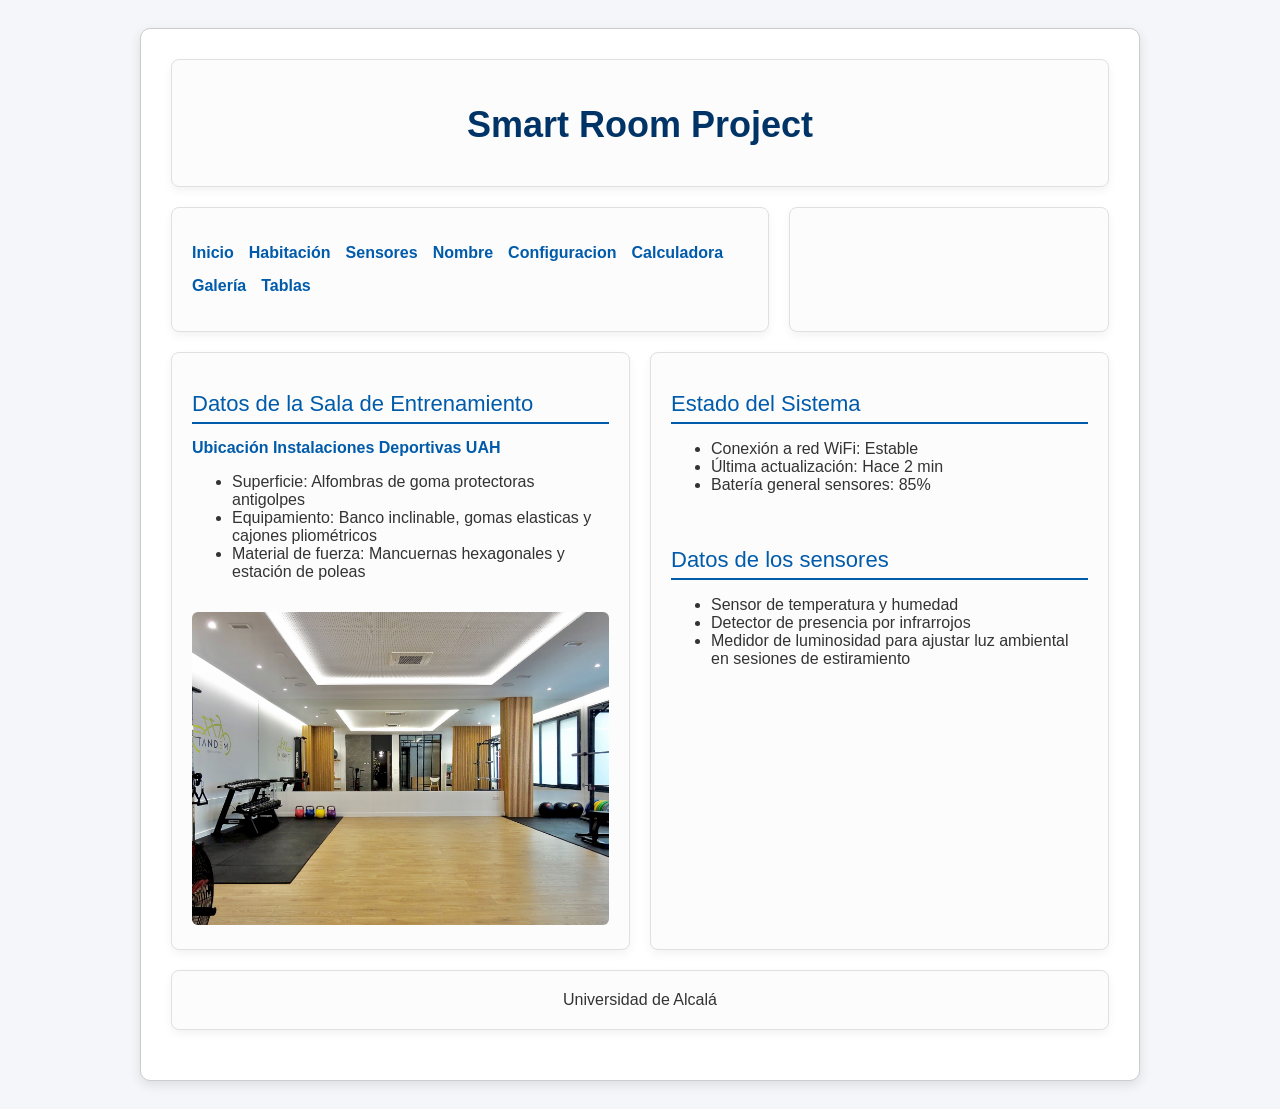
<file: index.html>
<!DOCTYPE html>
<html lang="es">
    <head>
        <meta charset="UTF-8">
        <title>Practica 1 - Servicios Telematicos</title>
        <link rel="stylesheet" href="css/iroom.css">
    </head>

    <body>
        <main>
        <header>  
            <h1>Smart Room Project</h1>
        </header>
        <div class="menu-info">
            <nav>
                <ul>
                    <li><a href="#">Inicio</a></li>
                    <li><a href="#">Habitación</a></li>
                    <li><a href="#">Sensores</a></li>
                    <li><a href="minombre.html">Nombre</a></li> <!-- Enlace a config -->
                    <li><a href="config.html">Configuracion</a></li>
                    <li><a href="calculadora.html">Calculadora</a></li>
                    <li><a href="galeria.html">Galería</a></li>
                    <li><a href="tablas.html">Tablas</a></li>
                </ul>
            </nav>
            <aside>
                <p id="mensajeSaludo" class="saludo-destacado"></p> <!-- Mensaje de saludo dinámico -->
            </aside>
        </div>
        <div class="contenedor-columnas">
            <section>
                <h2>Datos de la Sala de Entrenamiento</h2>

                <a href="https://maps.app.goo.gl/2K3mXs5ypeegAjQQ9" target="_blank">Ubicación Instalaciones Deportivas UAH</a>
                <ul>
                    <li>Superficie: Alfombras de goma protectoras antigolpes </li>
                    <li>Equipamiento: Banco inclinable, gomas elasticas y cajones pliométricos </li>
                    <li>Material de fuerza: Mancuernas hexagonales y estación de poleas </li>
                </ul>
                <img src="sala.jpg" alt="Sala de preparación física equipada con material de entrenamiento">
            </section>
            <section>
                <h2>Estado del Sistema</h2>
                <ul>
                    <li>Conexión a red WiFi: Estable</li>
                    <li>Última actualización: Hace 2 min</li>
                    <li>Batería general sensores: 85%</li>
                </ul>

                <br>
                
                <h2>Datos de los sensores</h2>
                <ul>
                    <li>Sensor de temperatura y humedad</li>
                    <li>Detector de presencia por infrarrojos</li>
                    <li>Medidor de luminosidad para ajustar luz ambiental en sesiones de estiramiento</li>
                </ul>
            </section>
        </div>
        <footer> Universidad de Alcalá </footer>
        </main>

        <script>
            var nombreGuardado = localStorage.getItem("fname"); /* Sacamos e nombre del storage */

            if (nombreGuardado != null) { /* Verificamos si hay un nombre guardado */
                document.getElementById("mensajeSaludo").innerText = "Hola " + nombreGuardado + ": Bienvenido a Smart Room.";
            }
        </script>
    </body>    
</html>
</file>
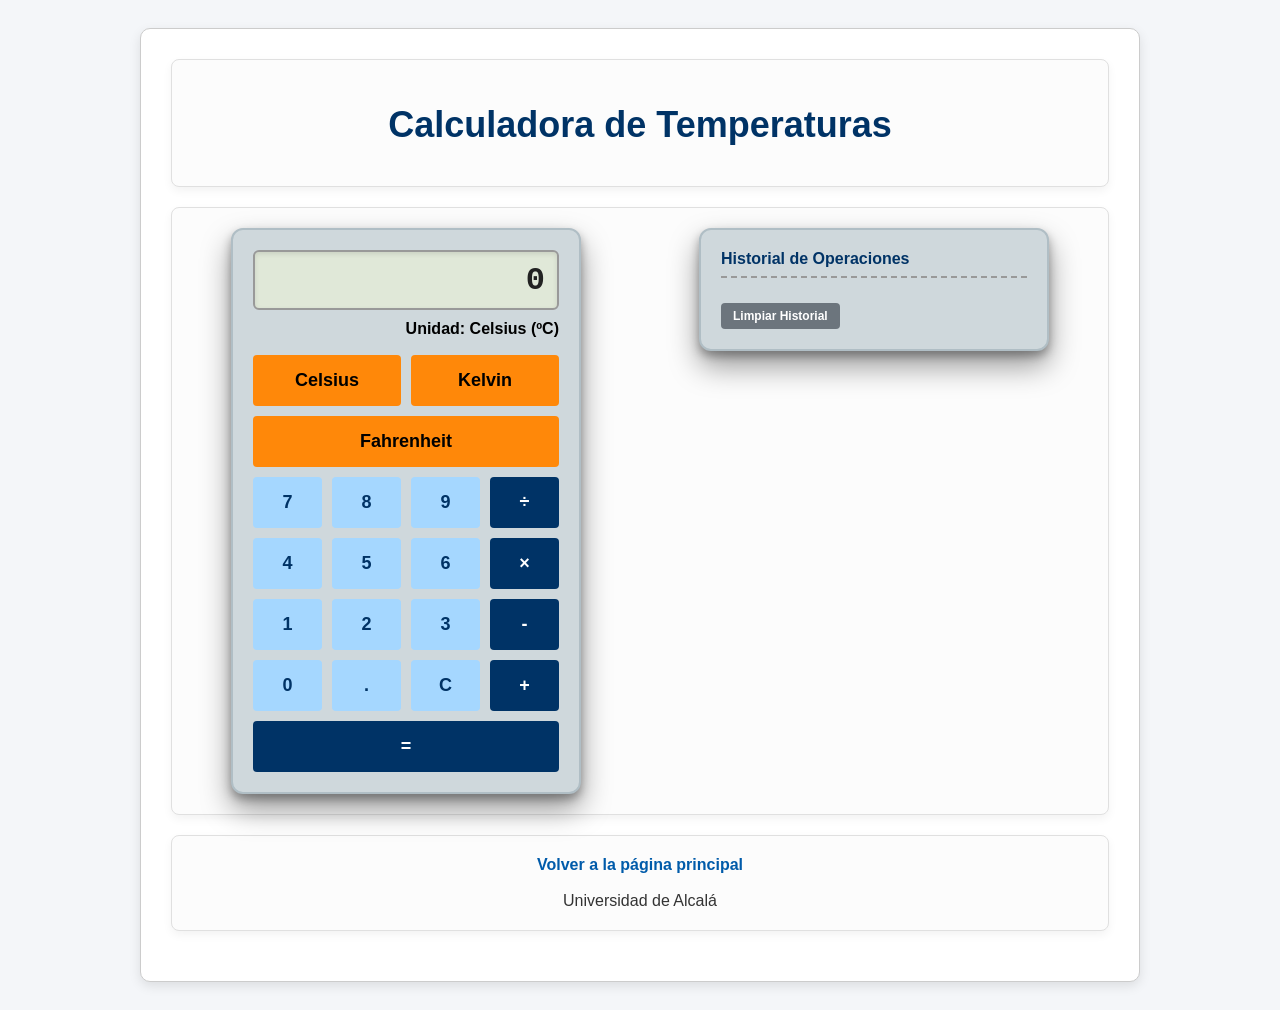
<file: calculadora.html>
<!DOCTYPE html>
<html lang="es">
<head>
    <meta charset="UTF-8">
    <title>Calculadora de Temperaturas</title>
    <link rel="stylesheet" href="css/iroom.css">
</head>
<body>
    <main>
        <header>  
            <h1>Calculadora de Temperaturas</h1>
        </header>

        <section class="seccion-centrada">
            <div class="contenedor-dual">
                
                <div class="calculadora">
                    <input type="text" id="pantalla" class="pantalla" readonly value="0">
                    <div id="unidad_actual" class="info-unidad">Unidad: Celsius (ºC)</div>

                    <div class="botonera">
                        <button type="button" class="conversor" onclick="convertirUnidad('C')">Celsius</button>
                        <button type="button" class="conversor" onclick="convertirUnidad('K')">Kelvin</button>
                        <button type="button" class="conversor-ancho" onclick="convertirUnidad('F')">Fahrenheit</button>
                        
                        <button type="button" class="numero" onclick="addNumero('7')">7</button>
                        <button type="button" class="numero" onclick="addNumero('8')">8</button>
                        <button type="button" class="numero" onclick="addNumero('9')">9</button>
                        <button type="button" class="operador" onclick="addOperador('/')">÷</button>

                        <button type="button" class="numero" onclick="addNumero('4')">4</button>
                        <button type="button" class="numero" onclick="addNumero('5')">5</button>
                        <button type="button" class="numero" onclick="addNumero('6')">6</button>
                        <button type="button" class="operador" onclick="addOperador('*')">×</button>

                        <button type="button" class="numero" onclick="addNumero('1')">1</button>
                        <button type="button" class="numero" onclick="addNumero('2')">2</button>
                        <button type="button" class="numero" onclick="addNumero('3')">3</button>
                        <button type="button" class="operador" onclick="addOperador('-')">-</button>

                        <button type="button" class="numero" onclick="addNumero('0')">0</button>
                        <button type="button" class="numero" onclick="addNumero('.')">.</button>
                        <button type="button" class="numero" onclick="borrarPantalla()">C</button>
                        <button type="button" class="operador" onclick="addOperador('+')">+</button>

                        <button type="button" class="igual" onclick="calcularResultado()">=</button>
                    </div>
                </div>

                <div class="calculadora">
                    <div id="contenedor_historial">
                        <h4>Historial de Operaciones</h4>
                        <ul id="lista_historial"></ul>
                        <button type="button" class="btn-limpiar-historial" onclick="limpiarHistorial()">Limpiar Historial</button>
                    </div>
                </div>

            </div>
        </section>

        <footer>
            <a href="index.html">Volver a la página principal</a>
            <br><br>
            Universidad de Alcalá
        </footer>
    </main>

    <script>
        var operacionPendiente = "";
        var operandoAnterior = "";
        var unidad = "C"; 
        var nuevaEntrada = true; 

        function actualizarUnidadDOM() {
            var texto = "Unidad: ";
            if (unidad === "C") texto = texto + "Celsius (ºC)";
            else if (unidad === "K") texto = texto + "Kelvin (K)";
            else if (unidad === "F") texto = texto + "Fahrenheit (ºF)";
            document.getElementById("unidad_actual").innerHTML = texto;
        }

        function addNumero(num) {
            var pantalla = document.getElementById("pantalla");

            // Evitar varios puntos decimales en el mismo número
            if (num === "." && pantalla.value.indexOf(".") !== -1 && !nuevaEntrada) {
                return;
            }

            if (pantalla.value === "0" || nuevaEntrada) {
                if (num === ".") {
                    pantalla.value = "0.";
                } else {
                    pantalla.value = num;
                }
                nuevaEntrada = false;
            } else {
                pantalla.value = pantalla.value + num;
            }
        }

        function addOperador(op) {
            var pantalla = document.getElementById("pantalla");
            if (isNaN(parseFloat(pantalla.value))) {
                borrarPantalla();
                return;
            }
            if (operacionPendiente !== "" && !nuevaEntrada) {
                calcularResultado();
            }
            operandoAnterior = pantalla.value;
            operacionPendiente = op;
            nuevaEntrada = true;
        }

        function calcularResultado() {
            if (operacionPendiente === "") return;
            
            var pantalla = document.getElementById("pantalla");
            var actual = parseFloat(pantalla.value);
            var anterior = parseFloat(operandoAnterior);
            var resultado = 0;

            if (operacionPendiente === "+") resultado = anterior + actual;
            if (operacionPendiente === "-") resultado = anterior - actual;
            if (operacionPendiente === "*") resultado = anterior * actual;
            if (operacionPendiente === "/") {
                if (actual === 0) {
                    pantalla.value = "Error: Div / 0";
                    operacionPendiente = "";
                    operandoAnterior = "";
                    nuevaEntrada = true;
                    return;
                }
                resultado = anterior / actual;
            }

            resultado = Number(resultado.toFixed(2));
            agregarAlHistorial(anterior, operacionPendiente, actual, resultado);

            pantalla.value = resultado;
            operacionPendiente = "";
            operandoAnterior = "";
            nuevaEntrada = true;
        }

        function borrarPantalla() {
            document.getElementById("pantalla").value = "0";
            operacionPendiente = "";
            operandoAnterior = "";
            nuevaEntrada = true;
        }

        function pasarAOtraUnidad(valor, origen, destino) {
            var enCelsius = valor;
            if (origen === "K") {
                enCelsius = valor - 273.15;
            } else if (origen === "F") {
                enCelsius = (valor - 32) * 5 / 9;
            }

            if (destino === "C") return enCelsius;
            if (destino === "K") return enCelsius + 273.15;
            if (destino === "F") return (enCelsius * 9 / 5) + 32;
            return valor;
        }

        function convertirUnidad(nuevaUnidad) {
            if (unidad === nuevaUnidad) return; 

            var pantalla = document.getElementById("pantalla");
            var valorActual = parseFloat(pantalla.value);
            if (isNaN(valorActual)) return;

            var valorConvertido = pasarAOtraUnidad(valorActual, unidad, nuevaUnidad);

            // Si había un operando guardado esperando operación, lo convertimos también
            if (operandoAnterior !== "") {
                var antConvertido = pasarAOtraUnidad(parseFloat(operandoAnterior), unidad, nuevaUnidad);
                operandoAnterior = Number(antConvertido.toFixed(2));
            }

            unidad = nuevaUnidad;
            pantalla.value = Number(valorConvertido.toFixed(2));
            actualizarUnidadDOM();
            nuevaEntrada = true; 
        }

        function agregarAlHistorial(num1, op, num2, res) {
            var lista = document.getElementById("lista_historial");
            var texto = num1 + " " + op + " " + num2 + " = " + res + " " + unidad;
            
            var nuevoItem = document.createElement("li");
            var nodoTexto = document.createTextNode(texto);
            nuevoItem.appendChild(nodoTexto);
            lista.appendChild(nuevoItem);
        }

        function limpiarHistorial() {
            var lista = document.getElementById("lista_historial");
            while (lista.childNodes.length > 0) {
                lista.removeChild(lista.childNodes[0]);
            }
        }
    </script>
</body>
</html>
</file>
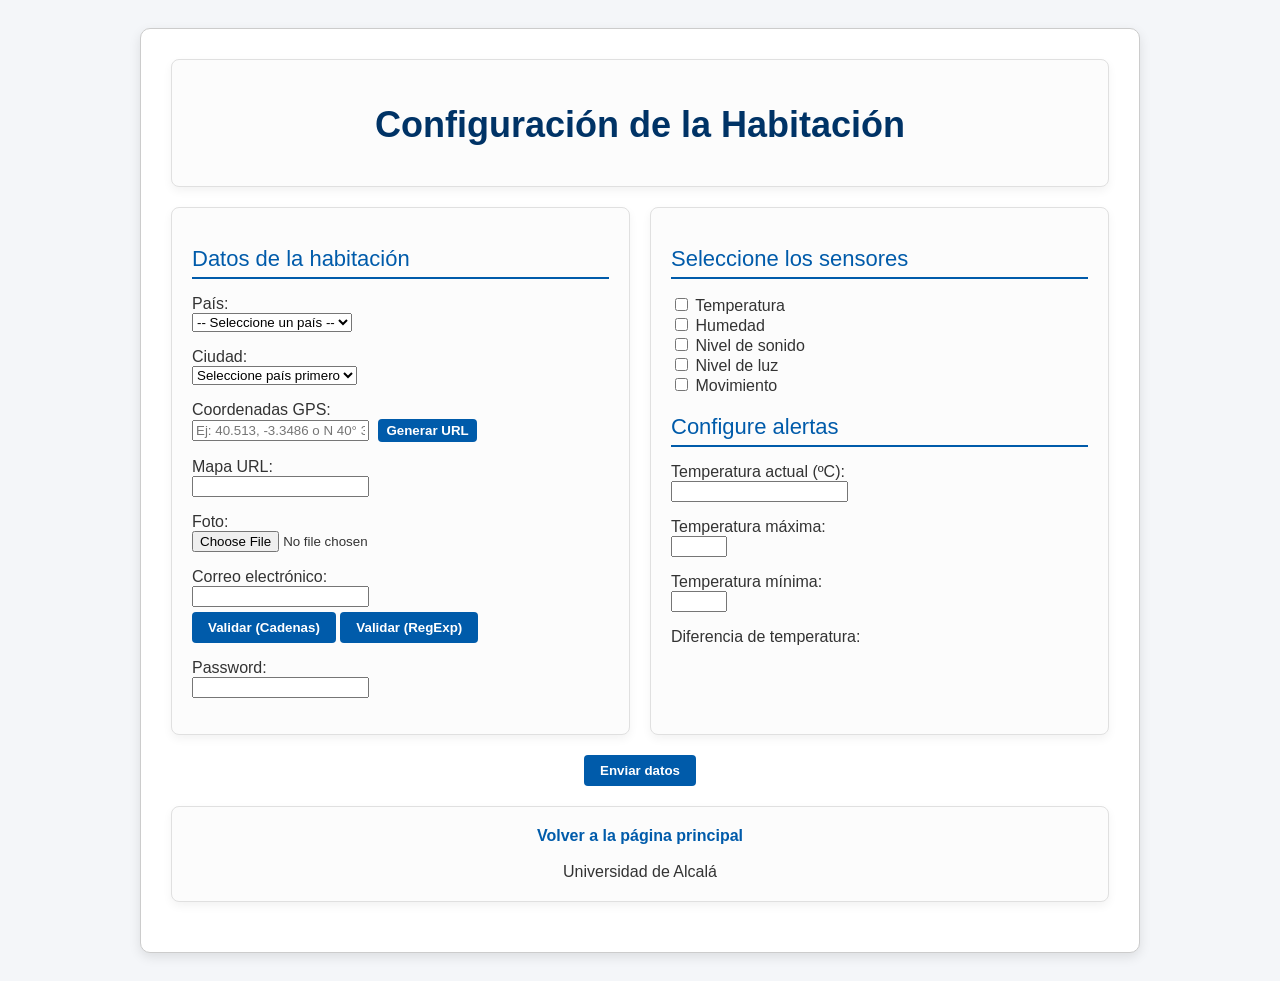
<file: config.html>
<!DOCTYPE html>
<html lang="es">
    <head>
        <meta charset="UTF-8">
        <title>Configuración - Smart Room</title>
        <script src="https://code.jquery.com/jquery-3.7.1.js"></script>
        <link rel="stylesheet" href="css/iroom.css">
    </head>

    <body>
        <main>
            <header>  
                <h1>Configuración de la Habitación</h1>
            </header>
            
            <form id="formularioConfig" action="datos.js" method="POST" onsubmit="return validarFormulario()">
                <div class="contenedor-columnas">
                    
                    <!-- Columna izquierda -->
                    <section>
                        <h2>Datos de la habitación</h2>
                        
                        <p>
                            <label for="pais">País:</label><br>
                            <select id="pais" name="pais">
                                <option value="">-- Seleccione un país --</option>
                                <option value="espana">España</option> 
                                <option value="francia">Francia</option>
                                <option value="portugal">Portugal</option>
                                <option value="italia">Italia</option>
                            </select>
                        </p>

                        <p>
                            <label for="ciudad">Ciudad:</label><br>
                            <select id="ciudad" name="ciudad">
                                <option value="">Seleccione país primero</option>
                            </select>
                        </p>

                        <p>
                            <label for="gps">Coordenadas GPS:</label><br>
                            <input type="text" id="gps" name="gps" placeholder="Ej: 40.513, -3.3486 o N 40° 30' 45'', O 3°...">
                            <button type="button" onclick="generarMapa()" style="padding: 4px 8px; margin-left: 5px;">Generar URL</button>
                        </p>

                        <p>
                            <label for="mapa">Mapa URL:</label><br>
                            <input type="url" id="mapa" name="mapa" readonly> <!-- readonly para que no se edite a mano -->
                            <a id="link_mapa" href="#" target="_blank" style="display:none; margin-left: 10px; font-size: 14px;">Ver en mapa</a>
                        </p>

                        <p>
                            <label for="foto">Foto:</label><br>
                            <input type="file" id="foto" name="foto">
                        </p>

                        <p>
                            <label for="correo">Correo electrónico:</label><br>
                            <input type="text" id="correo" name="correo">
                            <br>
                            <!-- Botones para las dos validaciones distintas -->
                            <button type="button" onclick="validarCorreoManual()" style="margin-top: 5px;">Validar (Cadenas)</button>
                            <button type="button" onclick="validarCorreoRegExp()" style="margin-top: 5px;">Validar (RegExp)</button>
                        </p>

                        <p id="resultado_correo"></p>

                        <p>
                            <label for="password">Password:</label><br>
                            <input type="password" id="password" name="password" oninput="evaluarPassword()">
                            <span id="indicador_pass" style="margin-left: 10px; font-weight: bold;"></span>
                        </p>
                    </section>
                    
                    <!-- Columna derecha -->
                    <section>
                        <h2>Seleccione los sensores</h2>
                        
                        <p>
                            <input type="checkbox" id="sens_temp" name="sensores" value="temperatura">
                            <label for="sens_temp">Temperatura</label><br>
                            
                            <input type="checkbox" id="sens_hum" name="sensores" value="humedad">
                            <label for="sens_hum">Humedad</label><br>
                            
                            <input type="checkbox" id="sens_sonido" name="sensores" value="sonido">
                            <label for="sens_sonido">Nivel de sonido</label><br>
                            
                            <input type="checkbox" id="sens_luz" name="sensores" value="luz">
                            <label for="sens_luz">Nivel de luz</label><br>
                            
                            <input type="checkbox" id="sens_mov" name="sensores" value="movimiento">
                            <label for="sens_mov">Movimiento</label>
                        </p>

                        <h2>Configure alertas</h2>

                        <p>
                            <label for="temp_actual">Temperatura actual (ºC):</label><br>
                            <input type="number" id="temp_actual" name="temp_actual" step="0.1">
                        </p>

                        <p>
                            <label for="temp_max">Temperatura máxima:</label><br>
                            <input type="number" id="temp_max" name="temp_max" min="-20" max="45" step="1" oninput="calcular()">
                        </p>
                        
                        <p>
                            <label for="temp_min">Temperatura mínima:</label><br>
                            <input type="number" id="temp_min" name="temp_min" min="-20" max="45" step="1" oninput="calcular()">
                        </p>

                        <p>
                            <label for="temp_diff">Diferencia de temperatura:</label><br>
                            <output id="temp_diff" name="temp_diff" class="saludo-destacado"></output>
                        </p>
                    </section>
                </div>
                
                <div class="contenedor-boton">
                    <button type="submit">Enviar datos</button>
                </div>
            </form>

            <footer>
                <a href="index.html">Volver a la página principal</a>
                <br><br>
                Universidad de Alcalá
            </footer>
        </main>
        
        <script>
            var enviarFormularioPendiente = false;
            var paisesValidos = ["espana", "francia", "italia", "portugal"];

            function calcular() {
                var max = document.getElementById("temp_max").value;
                var min = document.getElementById("temp_min").value;
                var resultado = document.getElementById("temp_diff"); 

                if (max !== "" && min !== "") { 
                    if (Number(max) < Number(min)) { 
                        resultado.value = "Error: la máxima debe ser mayor que la mínima";
                    } else {
                        resultado.value = max - min;
                    }
                } else {
                    resultado.value = ""; 
                }
            }

            function mostrarModal(mensaje) {
                document.getElementById("modalMensaje").innerHTML = mensaje;
                document.getElementById("miModal").style.display = "flex";
            }

            function cerrarModal() {
                document.getElementById("miModal").style.display = "none";
                if (enviarFormularioPendiente) {
                    enviarFormularioPendiente = false;
                    document.getElementById("formularioConfig").submit();
                }
            }

            function evaluarPassword() {
                var pass = document.getElementById("password").value;
                var indicador = document.getElementById("indicador_pass");
                
                if (pass.length === 0) {
                    indicador.innerHTML = "";
                } else if (pass.length < 9) {
                    indicador.innerHTML = "Evaluación de longitud: Corta (mínimo 9)";
                    indicador.style.color = "red";
                } else if (pass.length <= 12) {
                    indicador.innerHTML = "Evaluación de longitud: Media (9-12)";
                    indicador.style.color = "orange";
                } else {
                    indicador.innerHTML = "Evaluación de longitud: Larga (+12)";
                    indicador.style.color = "green";
                }
            }

            function validarFormulario() {
                var errores = [];
                var advertencias = [];
                enviarFormularioPendiente = false;

                var paisInput = document.getElementById("pais").value.trim().toLowerCase();
                if (paisInput === "") {
                    errores.push("El campo país no puede estar vacío.");
                } else if (paisesValidos.indexOf(paisInput) === -1) {
                    errores.push("País erróneo. Seleccione uno de la lista.");
                }

                var tempActual = document.getElementById("temp_actual").value;
                if (tempActual === "") {
                    errores.push("El campo de temperatura actual es obligatorio.");
                } else {
                    var tempNum = parseFloat(tempActual);
                    if (isNaN(tempNum)) {
                        errores.push("La temperatura actual debe ser un número válido.");
                    } else if (tempNum < 22 || tempNum > 26) {
                        advertencias.push("Aviso: La temperatura actual está fuera del intervalo (22ºC - 26ºC).");
                    }
                }

                var max = document.getElementById("temp_max").value;
                var min = document.getElementById("temp_min").value;
                if (max !== "" && min !== "" && Number(max) < Number(min)) {
                    errores.push("La temperatura máxima debe ser mayor que la mínima.");
                }

                var password = document.getElementById("password").value;
                if (password.length < 9) {
                    errores.push("La contraseña debe tener al menos 9 caracteres.");
                }

                if (errores.length > 0) {
                    mostrarModal(errores.join("<br>"));
                    return false;
                } else if (advertencias.length > 0) {
                    enviarFormularioPendiente = true;
                    mostrarModal(advertencias.join("<br>") + "<br><br><span style='color:black; font-weight:normal;'>El registro continuará al aceptar.</span>");
                    return false;
                }

                return true;
            }

            function generarMapa() {
                var gpsInput = document.getElementById("gps").value.trim();
                var mapaInput = document.getElementById("mapa");
                var linkMapa = document.getElementById("link_mapa");

                if (gpsInput === "") {
                    mostrarModal("Por favor, introduzca unas coordenadas GPS.");
                    return;
                }

                var latDecimal = 0;
                var lonDecimal = 0;

                var regexDecimal = /^([-+]?\d+(\.\d+)?)\s*,\s*([-+]?\d+(\.\d+)?)$/;
                var matchDecimal = gpsInput.match(regexDecimal);

                var regexDMS = /([NS])\s*(\d+)[°º]\s*(\d+)'\s*([\d.]+)(?:"|'')\s*,\s*([EWO])\s*(\d+)[°º]\s*(\d+)'\s*([\d.]+)(?:"|'')/i;
                var matchDMS = gpsInput.match(regexDMS);

                if (matchDecimal) {
                    latDecimal = parseFloat(matchDecimal[1]);
                    lonDecimal = parseFloat(matchDecimal[3]);
                } else if (matchDMS) {
                    var latHemisferio = matchDMS[1].toUpperCase();
                    var latGrados = parseFloat(matchDMS[2]);
                    var latMinutos = parseFloat(matchDMS[3]);
                    var latSegundos = parseFloat(matchDMS[4]);

                    var lonHemisferio = matchDMS[5].toUpperCase();
                    var lonGrados = parseFloat(matchDMS[6]);
                    var lonMinutos = parseFloat(matchDMS[7]);
                    var lonSegundos = parseFloat(matchDMS[8]);

                    latDecimal = latGrados + (latMinutos / 60) + (latSegundos / 3600);
                    if (latHemisferio === "S") latDecimal = latDecimal * -1;

                    lonDecimal = lonGrados + (lonMinutos / 60) + (lonSegundos / 3600);
                    if (lonHemisferio === "W" || lonHemisferio === "O") lonDecimal = lonDecimal * -1;
                } else {
                    mostrarModal("Formato no reconocido. Use formato decimal (40.5, -3.3) o GMS (N 40° 30' 45\", O 3° 20' 54\").");
                    return;
                }

                var urlFinal = "https://maps.google.com/maps?q=" + latDecimal.toFixed(6) + "," + lonDecimal.toFixed(6);
                
                mapaInput.value = urlFinal;
                linkMapa.href = urlFinal;
                linkMapa.style.display = "inline";
            }

            function validarCorreoManual() {
                var email = document.getElementById("correo").value.trim();

                if (email.indexOf(" ") !== -1) {
                    mostrarMensajeCorreo("Inválida (Contiene espacios)", "red");
                    return;
                }

                var partes = email.split("@");
                if (partes.length !== 2) {
                    mostrarMensajeCorreo("Inválida (Debe tener una única @)", "red");
                    return;
                }

                var usuario = partes[0];
                var dominio = partes[1];

                if (usuario === "" || dominio === "") {
                    mostrarMensajeCorreo("Inválida (Falta el usuario o el dominio)", "red");
                    return;
                }

                var primerPunto = dominio.indexOf(".");
                var ultimoPunto = dominio.lastIndexOf(".");
                
                if (primerPunto === -1 || primerPunto === 0 || ultimoPunto === dominio.length - 1 || dominio.indexOf("..") !== -1) {
                    mostrarMensajeCorreo("Inválida (El dominio debe tener al menos un punto intermedio)", "red");
                    return;
                }

                mostrarMensajeCorreo("Válida (Verificado por Cadenas)", "green");
            }

            function validarCorreoRegExp() {
                var email = document.getElementById("correo").value.trim();
                var regex = /^[^\s@]+@([^\s@.]+\.)+[^\s@.]+$/;

                if (email.search(regex) !== -1) {
                    mostrarMensajeCorreo("Válida (Verificado por RegExp)", "green");
                } else {
                    mostrarMensajeCorreo("Inválida (Formato incorrecto según RegExp)", "red");
                }
            }

            function mostrarMensajeCorreo(mensaje, color) {
                var resultado = document.getElementById("resultado_correo");
                resultado.innerHTML = mensaje;
                resultado.style.color = color;
                resultado.style.fontWeight = "bold";
            }

            $(document).ready(function() {
                $('#pais').change(function() {
                    var pais = $(this).val();
                    $('#ciudad').html('<option value="">Seleccione país primero</option>');

                    if (pais !== "") {
                        var fichero = "ciudades_" + pais + ".txt";
                        $.get(fichero, function(datos) {
                            $('#ciudad').html('');
                            var lista = datos.split(',');
                            $.each(lista, function(idx, elem) {
                                var nombreCiudad = $.trim(elem);
                                $('#ciudad').append('<option value="' + nombreCiudad + '">' + nombreCiudad + '</option>');
                            });
                        });
                    }
                });
            });
        </script>

        <div id="miModal">
            <div class="modal-contenido">
                <h3>Aviso</h3>
                <div id="modalMensaje"></div>
                <button type="button" onclick="cerrarModal()">Aceptar</button>
            </div>        
        </div>
    </body>    
</html>
</file>
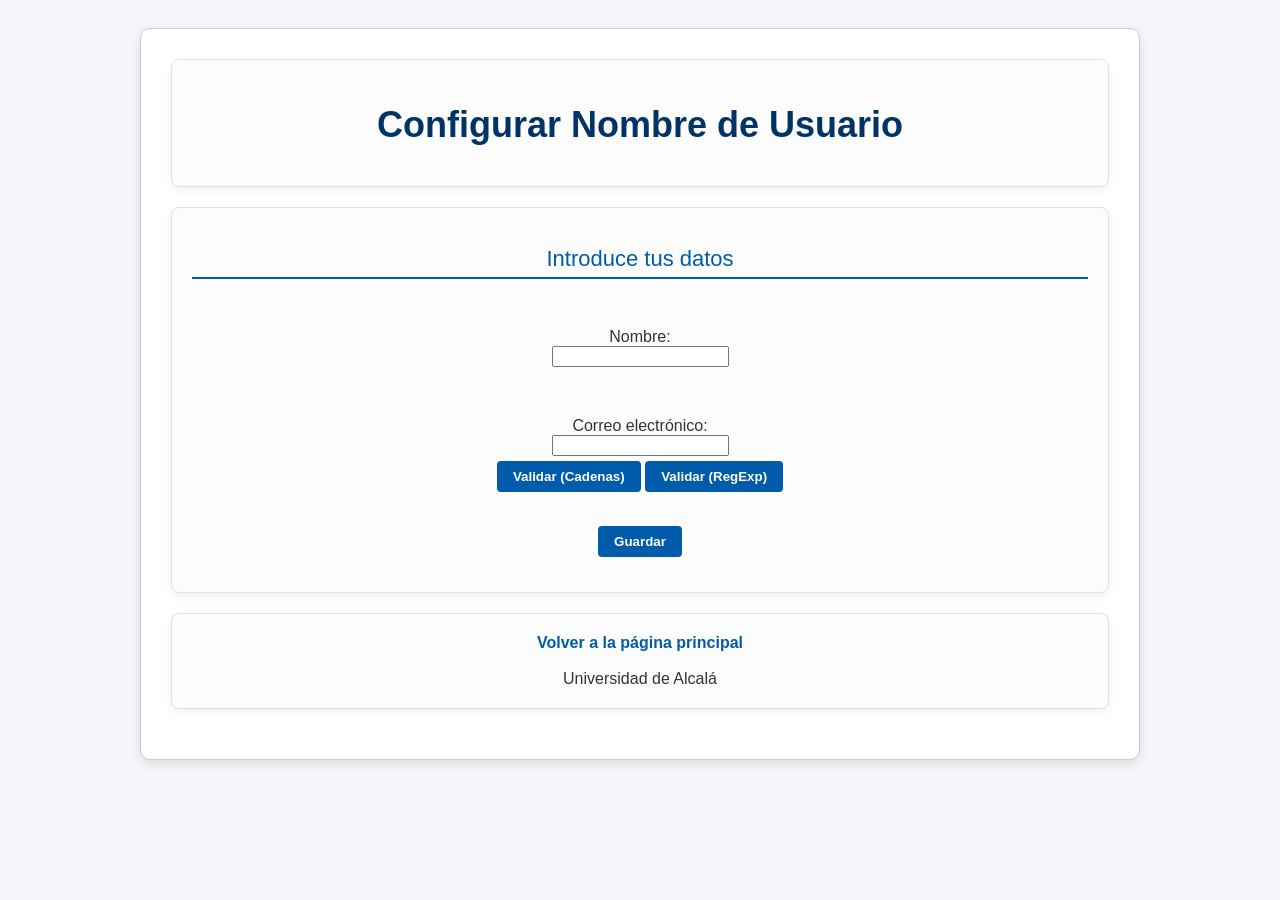
<file: minombre.html>
<!DOCTYPE html>
<html lang="es">
    <head>
        <meta charset="UTF-8">
        <title>Configurar Nombre - Smart Room</title>
        <link rel="stylesheet" href="css/iroom.css">
    </head>
    <body>
        <main>
            <header>
                <h1>Configurar Nombre de Usuario</h1>
            </header>

            <section class="seccion-centrada">
                <h2>Introduce tus datos</h2>
                <br>
                <p>
                    <label for="nombre">Nombre:</label><br>
                    <input type="text" id="nombre">
                </p>
                <br>
                <p>
                    <label for="correo">Correo electrónico:</label><br>
                    <input type="text" id="correo">
                    <br>
                    <button type="button" onclick="validarCorreoManual()" style="margin-top: 5px;">Validar (Cadenas)</button>
                    <button type="button" onclick="validarCorreoRegExp()" style="margin-top: 5px;">Validar (RegExp)</button>
                </p>
                <p id="resultado_correo"></p>
                <br>
                <button onclick="guardarTodo()">Guardar</button>
                
                <p id="mensaje" class="saludo-destacado" style="margin-top: 15px;"></p>
            </section>

            <footer>
                <a href="index.html">Volver a la página principal</a>
                <br><br>
                Universidad de Alcalá
            </footer>
        </main>

<script>
            function guardarTodo() {
                var valorNombre = document.getElementById("nombre").value;
                if (valorNombre.trim() !== "") {
                    localStorage.setItem("fname", valorNombre);
                    document.getElementById("mensaje").innerHTML = "¡Guardado correctamente!";
                } else {
                    document.getElementById("mensaje").innerHTML = "Por favor, introduce un nombre.";
                }
            }

            function validarCorreoManual() {
                var email = document.getElementById("correo").value.trim();
                if (email.indexOf(" ") !== -1) {
                    mostrarMensajeCorreo("Inválida (Contiene espacios)", "red");
                    return;
                }
                var partes = email.split("@");
                if (partes.length !== 2) {
                    mostrarMensajeCorreo("Inválida (Debe tener una única @)", "red");
                    return;
                }
                var usuario = partes[0];
                var dominio = partes[1];
                if (usuario === "" || dominio === "") {
                    mostrarMensajeCorreo("Inválida (Falta el usuario o el dominio)", "red");
                    return;
                }
                var primerPunto = dominio.indexOf(".");
                var ultimoPunto = dominio.lastIndexOf(".");
                if (primerPunto === -1 || primerPunto === 0 || ultimoPunto === dominio.length - 1 || dominio.indexOf("..") !== -1) {
                    mostrarMensajeCorreo("Inválida (El dominio debe tener al menos un punto intermedio)", "red");
                     return;
                }
                mostrarMensajeCorreo("Válida (Verificado por Cadenas)", "green");
            }

            function validarCorreoRegExp() {
                var email = document.getElementById("correo").value.trim();
                var regex = /^[^\s@]+@([^\s@.]+\.)+[^\s@.]+$/;
                if (email.search(regex) !== -1) {
                    mostrarMensajeCorreo("Válida (Verificado por RegExp)", "green");
                } else {
                    mostrarMensajeCorreo("Inválida (Formato incorrecto según RegExp)", "red");
                }
            }

            function mostrarMensajeCorreo(mensaje, color) {
                var resultado = document.getElementById("resultado_correo");
                resultado.innerHTML = mensaje;
                resultado.style.color = color;
                resultado.style.fontWeight = "bold";
            }
        </script>
    </body>
</html>
</file>
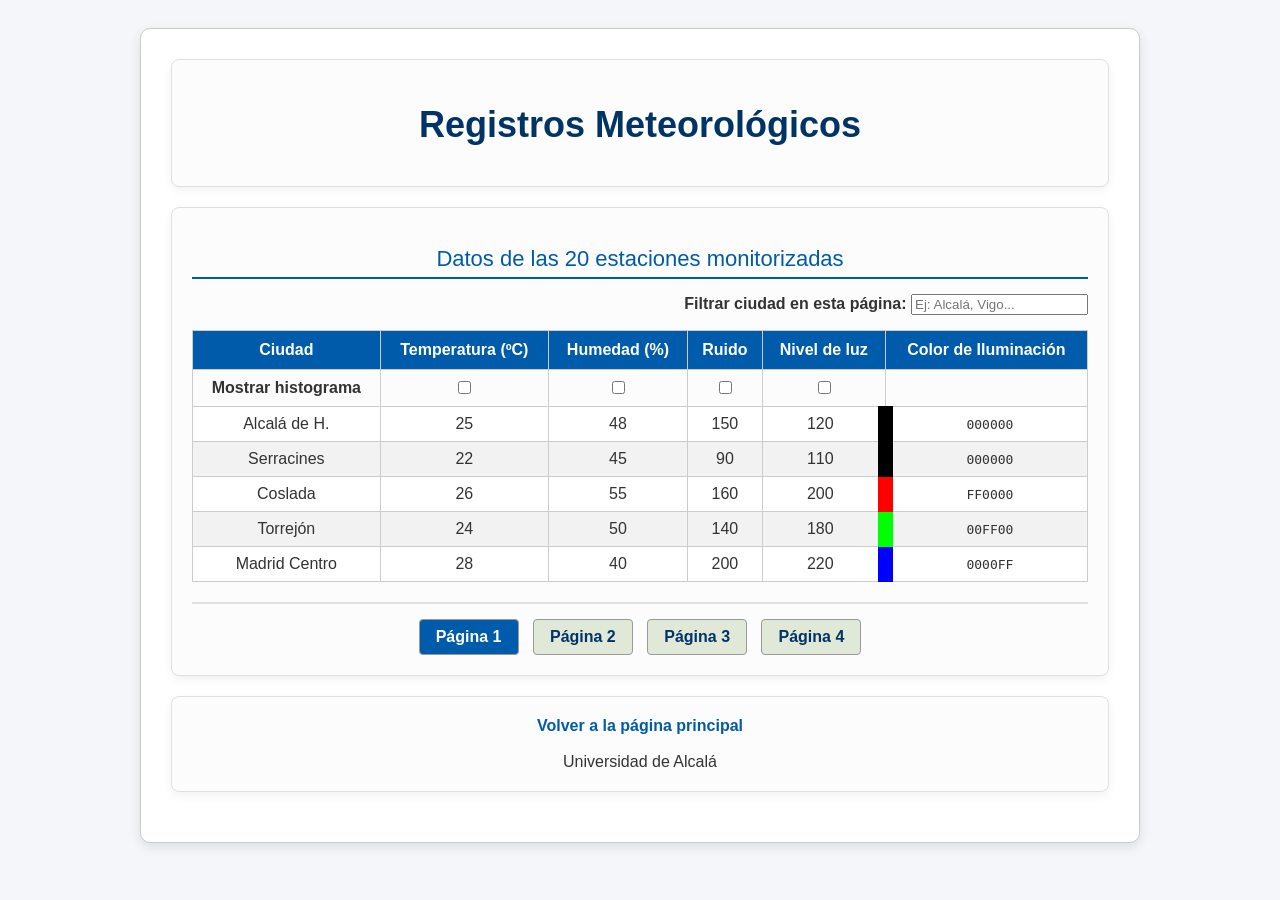
<file: tablas.html>
<!DOCTYPE html>
<html lang="es">
<head>
    <meta charset="UTF-8">
    <title>Tablas de Estaciones - Smart Room</title>
    <link rel="stylesheet" href="css/iroom.css">
    <script src="https://code.jquery.com/jquery-3.7.1.js"></script>
</head>

<body>
    <main>
        <header>  
            <h1>Registros Meteorológicos</h1>
        </header>

        <section class="seccion-centrada">
            <h2>Datos de las 20 estaciones monitorizadas</h2>

            <div style="margin-bottom: 15px; text-align: right;">
                <label for="buscador-ciudad"><b>Filtrar ciudad en esta página:</b> </label>
                <input type="text" id="buscador-ciudad" placeholder="Ej: Alcalá, Vigo...">
            </div>

            <table id="tabla-unica">
                <thead>
                <tr>
                    <th>Ciudad</th>
                    <th>Temperatura (ºC)</th>
                    <th>Humedad (%)</th>
                    <th>Ruido</th>
                    <th>Nivel de luz</th>
                    <th>Color de Iluminación</th>
                </tr>
                <tr>
                    <td><b>Mostrar histograma</b></td>
                    <td><input type="checkbox" class="chk-columna" value="1" title="Temperatura (ºC)"></td>
                    <td><input type="checkbox" class="chk-columna" value="2" title="Humedad (%)"></td>
                    <td><input type="checkbox" class="chk-columna" value="3" title="Ruido"></td>
                    <td><input type="checkbox" class="chk-columna" value="4" title="Nivel de luz"></td>
                    <td></td>
                </tr>
            </thead>
                
                <!--Pagina 1:-->
                <tbody id="pagina-1" class="cuerpo-datos">
                    <tr><td>Alcalá de H.</td><td>25</td><td>48</td><td>150</td><td>120</td><td>000000</td></tr>
                    <tr><td>Serracines</td><td>22</td><td>45</td><td>90</td><td>110</td><td>000000</td></tr>
                    <tr><td>Coslada</td><td>26</td><td>55</td><td>160</td><td>200</td><td>FF0000</td></tr>
                    <tr><td>Torrejón</td><td>24</td><td>50</td><td>140</td><td>180</td><td>00FF00</td></tr>
                    <tr><td>Madrid Centro</td><td>28</td><td>40</td><td>200</td><td>220</td><td>0000FF</td></tr>
                </tbody>

                <!--Pagina 2:-->
                <tbody id="pagina-2" class="cuerpo-datos">
                    <tr><td>Guadalajara</td><td>21</td><td>60</td><td>110</td><td>150</td><td>FFFFFF</td></tr>
                    <tr><td>O Grove</td><td>19</td><td>75</td><td>80</td><td>100</td><td>0000FF</td></tr>
                    <tr><td>Santander</td><td>18</td><td>80</td><td>120</td><td>90</td><td>00FF00</td></tr>
                    <tr><td>León</td><td>15</td><td>40</td><td>95</td><td>110</td><td>FF0000</td></tr>
                    <tr><td>Cuenca</td><td>20</td><td>45</td><td>100</td><td>130</td><td>000000</td></tr>
                </tbody>

                <!--Pagina 3 y 4:-->
                <tbody id="pagina-3" class="cuerpo-datos"></tbody>
                <tbody id="pagina-4" class="cuerpo-datos"></tbody>
            </table>

            <!--Botones: -->
            <div class="paginacion">
                <a href="#pagina-1">Página 1</a>
                <a href="#pagina-2">Página 2</a>
                <a href="#pagina-3">Página 3</a>
                <a href="#pagina-4">Página 4</a>
            </div>

            <!--Contenedor histograma: -->
            <div id="contenedor-histograma">
                <div class="hist-titulo" id="titulo-histograma">Histograma</div>
                <div id="area-barras"></div>
                <p id="resumen-estadistico" style="font-weight: bold; color: #003366; margin-top: 15px;"></p>
            </div>

        </section>

        <footer>
            <a href="index.html">Volver a la página principal</a>
            <br><br>
            Universidad de Alcalá
        </footer>
    </main>

    <script>
        $(document).ready(function() {
            var cargadoPagina3 = false;
            var cargadoPagina4 = false;
            var datosPagina3XML = [];
            var datosPagina4JSON = [];

            $('.cuerpo-datos').hide();
            $('#pagina-1').show();

            function formatearTabla() {
                $('#tabla-unica').css({
                    'width': '100%',
                    'border-collapse': 'collapse',
                    'margin-top': '15px'
                });
                $('#tabla-unica th').css({
                    'background-color': '#005baa',
                    'color': 'white',
                    'padding': '10px',
                    'border': '1px solid #ccc'
                });
                $('#tabla-unica td').css({
                    'padding': '8px',
                    'border': '1px solid #ccc',
                    'text-align': 'center'
                });

                $('.cuerpo-datos:visible tr:odd').css('background-color', '#f2f2f2');
                $('.cuerpo-datos:visible tr:even').css('background-color', '#ffffff');

                $('.cuerpo-datos:visible tr').each(function() {
                    var celdaColor = $(this).find('td').eq(5);
                    var hex = $.trim(celdaColor.text());
                    if (hex.length === 6) {
                        celdaColor.css({
                            'border-left': '15px solid #' + hex,
                            'font-family': 'monospace'
                        });
                    }
                });
            }

            formatearTabla();
            $('.paginacion a:first').addClass('activo');

            function cargarXML() {
                var xmlhttp;
                if (window.XMLHttpRequest) {
                    xmlhttp = new XMLHttpRequest();
                } else {
                    xmlhttp = new ActiveXObject("Microsoft.XMLHTTP");
                }

                xmlhttp.onreadystatechange = function() {
                    if (xmlhttp.readyState == 4 && xmlhttp.status == 200) {
                        var docXML = xmlhttp.responseXML;
                        var listaEstaciones = docXML.getElementsByTagName("estacion");
                        var htmlFilas = "";
                        datosPagina3XML = [];

                        for (var i = 0; i < listaEstaciones.length; i++) {
                            var c = listaEstaciones[i].getElementsByTagName("ciudad")[0].childNodes[0].nodeValue;
                            var t = listaEstaciones[i].getElementsByTagName("temp")[0].childNodes[0].nodeValue;
                            var h = listaEstaciones[i].getElementsByTagName("humedad")[0].childNodes[0].nodeValue;
                            var r = listaEstaciones[i].getElementsByTagName("ruido")[0].childNodes[0].nodeValue;
                            var l = listaEstaciones[i].getElementsByTagName("luz")[0].childNodes[0].nodeValue;
                            var col = listaEstaciones[i].getElementsByTagName("color")[0].childNodes[0].nodeValue;

                            datosPagina3XML.push({ ciudad: c, valores: [0, parseFloat(t), parseFloat(h), parseFloat(r), parseFloat(l)] });

                            htmlFilas += "<tr><td>" + c + "</td><td>" + t + "</td><td>" + h + "</td><td>" + r + "</td><td>" + l + "</td><td>" + col + "</td></tr>";
                        }
                        document.getElementById("pagina-3").innerHTML = htmlFilas;
                        cargadoPagina3 = true;
                        formatearTabla();
                    }
                };
                xmlhttp.open("GET", "pagina3.xml", true);
                xmlhttp.send(null);
            }

            function cargarJSON() {
                $.get("pagina4.json", function(respuesta) {
                    var datos = (typeof respuesta === "string") ? JSON.parse(respuesta) : respuesta;
                    var htmlFilas = "";
                    datosPagina4JSON = [];

                    $.each(datos, function(idx, est) {
                        datosPagina4JSON.push({
                            ciudad: est.ciudad,
                            valores: [0, parseFloat(est.temp), parseFloat(est.humedad), parseFloat(est.ruido), parseFloat(est.luz)]
                        });

                        htmlFilas += "<tr><td>" + est.ciudad + "</td><td>" + est.temp + "</td><td>" + est.humedad + "</td><td>" + est.ruido + "</td><td>" + est.luz + "</td><td>" + est.color + "</td></tr>";
                    });

                    $('#pagina-4').html(htmlFilas);
                    cargadoPagina4 = true;
                    formatearTabla();
                });
            }

            $('.paginacion a').click(function(e) {
                e.preventDefault();
                var destino = $(this).attr('href'); 

                $('.chk-columna').prop('checked', false);
                $('#contenedor-histograma').hide();
                $('#buscador-ciudad').val('');

                $('.paginacion a').removeClass('activo');
                $(this).addClass('activo');

                $('.cuerpo-datos').hide();
                $(destino).show();
                $('.cuerpo-datos tr').show();

                if (destino === '#pagina-3' && !cargadoPagina3) {
                    cargarXML();
                } else if (destino === '#pagina-4' && !cargadoPagina4) {
                    cargarJSON();
                } else {
                    formatearTabla();
                }
            });

            function mostrarHistograma(numColumna, tituloColumna) {
                $('#titulo-histograma').text(tituloColumna);
                $('#area-barras').html('');

                var idActivo = $('.cuerpo-datos:visible').attr('id');
                var listaDatos = [];

                if (idActivo === 'pagina-3' && datosPagina3XML.length > 0) {
                    $.each(datosPagina3XML, function(i, item) {
                        listaDatos.push({ ciudad: item.ciudad, valor: item.valores[numColumna] });
                    });
                } else if (idActivo === 'pagina-4' && datosPagina4JSON.length > 0) {
                    $.each(datosPagina4JSON, function(i, item) {
                        listaDatos.push({ ciudad: item.ciudad, valor: item.valores[numColumna] });
                    });
                } else {
                    $('.cuerpo-datos:visible tr:visible').each(function() {
                        var c = $(this).find('td').eq(0).text();
                        var v = parseFloat($(this).find('td').eq(numColumna).text());
                        listaDatos.push({ ciudad: c, valor: v });
                    });
                }

                var maximo = 0;
                var suma = 0;
                var minimo = listaDatos.length > 0 ? listaDatos[0].valor : 0;

                $.each(listaDatos, function(i, d) {
                    if (d.valor > maximo) maximo = d.valor;
                    if (d.valor < minimo) minimo = d.valor;
                    suma += d.valor;
                });

                var media = listaDatos.length > 0 ? (suma / listaDatos.length).toFixed(1) : 0;

                $.each(listaDatos, function(i, d) {
                    var anchoPorcentaje = (maximo > 0) ? Math.round((d.valor / maximo) * 100) : 0;
                    var fila = $('<div class="hist-fila"></div>');
                    var etiq = $('<div class="hist-etiqueta">' + d.ciudad + '</div>');
                    var fondo = $('<div class="hist-barra-fondo"></div>');
                    var barra = $('<div class="hist-barra" style="width:0%;">' + d.valor + '</div>');

                    fondo.append(barra);
                    fila.append(etiq).append(fondo);
                    $('#area-barras').append(fila);

                    barra.animate({ width: anchoPorcentaje + '%' }, 500);
                });

                $('#resumen-estadistico').text("Resumen de la página -> Media: " + media + " | Máximo: " + maximo + " | Mínimo: " + minimo);
                $('#contenedor-histograma').slideDown('fast');
            }

            $('.chk-columna').click(function() {
                var marcado = $(this).is(':checked');
                $('.chk-columna').prop('checked', false);

                if (marcado) {
                    $(this).prop('checked', true);
                    var col = parseInt($(this).val());
                    var titulo = $(this).attr('title');
                    mostrarHistograma(col, titulo);
                } else {
                    $('#contenedor-histograma').slideUp('fast');
                }
            });

            /* Mejora: */
            $('#buscador-ciudad').keyup(function() {
                var texto = $(this).val().toLowerCase();
                $('.cuerpo-datos:visible tr').each(function() {
                    var nombreCiudad = $(this).find('td:first').text().toLowerCase();
                    if (nombreCiudad.indexOf(texto) !== -1) {
                        $(this).show();
                    } else {
                        $(this).hide();
                    }
                });
            });
        });
    </script>
</body>
</html>
</file>
<file: css/iroom.css>
* {
    box-sizing: border-box;
}

body {
    background-color: #f4f6f9;
    font-family: Arial, Helvetica, sans-serif;
    color: #333;
    padding: 20px;
}

main {
    background-color: #ffffff;
    max-width: 1000px;
    margin: 0 auto;
    padding: 30px;
    border: 1px solid #ccc;
    border-radius: 10px;
    box-shadow: 0px 4px 12px rgba(0, 0, 0, 0.1);
}

h1 {
    color: #003366;
    font-size: 36px;
    text-align: center;
    font-weight: bold;
    margin-bottom: 20px;
}

h2 {
    color: #005baa;
    font-size: 22px;
    font-weight: normal;
    border-bottom: 2px solid #005baa;
    padding-bottom: 5px;
    margin-bottom: 15px;
}

header, nav, aside, section, footer {
    background-color: #fcfcfc;
    border: 1px solid #e0e0e0;
    border-radius: 8px;
    box-shadow: 0px 4px 10px rgba(0, 0, 0, 0.05);
    padding: 20px;
    margin-bottom: 20px;
}

footer {
    text-align: center;
}

.menu-info {
    display: flex;
    gap: 20px;
}

.menu-info nav {
    flex: 2;
    display: flex;
    align-items: center;
}

.menu-info nav ul {
    list-style-type: none;
    padding: 0;
    display: flex;
    gap: 15px;
    flex-wrap: wrap;
}

.menu-info aside {
    flex: 1;
}

.contenedor-columnas {
    display: flex;
    gap: 20px; 
}

.contenedor-columnas section {
    width: 50%;
}

.saludo-destacado {
    font-weight: bold;
    color: #005baa;
    margin-bottom: 10px;
}

a {
    color: #005baa;
    text-decoration: none;
    font-weight: bold;
}

a:hover {
    text-decoration: underline;
}

a:active, button:active {
    color: #003366;
    background-color: #e6f0fa;
}

a:focus, input:focus, button:focus { 
    outline: 3px solid #ff9900;
    background-color: #f0f8ff;
}

button {
    padding: 8px 16px;
    background-color: #005baa;
    color: white;
    border: none;
    border-radius: 4px;
    font-weight: bold;
    cursor: pointer;
}

button:hover {
    background-color: #003366;
}

img {
    max-width: 100%;
    height: auto;
    border-radius: 6px;
    margin-top: 15px;
}

@media (max-width: 768px) { 
    .menu-info, .contenedor-columnas {
        flex-direction: column; 
    }
    
    .menu-info nav, .menu-info aside, .contenedor-columnas section {
        width: 100%; 
    }
    
    .menu-info nav ul {
        flex-direction: column;
    }
}

.seccion-centrada {
    text-align: center;
}

.contenedor-boton {
    text-align: center;
    margin-bottom: 20px;
}

#miModal {
    display: none; 
    position: fixed;
    top: 0;
    left: 0;
    width: 100%;
    height: 100%;
    background-color: rgba(0, 0, 0, 0.5);
    z-index: 1000;
    justify-content: center;
    align-items: center;
}

.modal-contenido {
    background-color: white;
    padding: 25px;
    border-radius: 8px;
    text-align: center;
    min-width: 300px;
    border: 2px solid #003366; 
}

.modal-contenido h3 {
    color: #003366;
    margin-top: 0;
}

#modalMensaje {
    color: red;
    margin-bottom: 20px;
    font-weight: bold;
}

.calculadora {
    max-width: 350px;
    width: 100%;
    margin: 0 auto;
    padding: 20px;
    background-color: #cfd8dc;
    border: 2px solid #b0bec5;
    border-radius: 12px;
    box-shadow: 0px 15px 30px rgba(0, 0, 0, 0.4), 0px 5px 10px rgba(0, 0, 0, 0.3);
}

.pantalla {
    width: 100%;
    height: 60px;
    font-family: 'Courier New', Courier, monospace;
    font-weight: bold;
    font-size: 32px;
    letter-spacing: 2px;
    text-align: right;
    margin-bottom: 10px;
    padding: 10px;
    background-color: #e0e8d8;
    color: #222;
    border: 2px solid #999;
    border-radius: 6px;
    box-shadow: inset 0px 2px 5px rgba(0,0,0,0.1);
}

.info-unidad {
    text-align: right;
    font-weight: bold;
    color: #000000;
    margin-bottom: 15px;
    min-height: 20px; 
}

.botonera {
    display: grid;
    grid-template-columns: repeat(4, 1fr);
    gap: 10px;
}

.botonera button {
    padding: 15px;
    font-size: 18px;
}

.botonera .conversor {
    background-color: #ff8809; 
    color: black;
    grid-column: span 2;
}

.botonera .conversor-ancho {
    background-color: #ff8809;
    color: black;
    grid-column: span 4;
}

.botonera .conversor:hover, .botonera .conversor-ancho:hover {
    background-color: #ffae56;
}

.botonera .operador {
    background-color: #003366; 
}

.botonera .igual {
    background-color: #003366; 
    grid-column: span 4;
}

.botonera .numero {
    background-color: #a5d7ff;
    color: #003366;
}

.botonera .numero:hover {
    background-color: #e2e8f0;
}

#contenedor_historial {
    text-align: left;
}

#contenedor_historial h4 {
    margin: 0 0 10px 0;
    color: #003366;
    font-size: 16px;
    border-bottom: 2px dashed #999;
    padding-bottom: 8px;
}

#lista_historial {
    list-style-type: none;
    padding: 0;
    margin: 0 0 15px 0;
    font-family: 'Courier New', Courier, monospace;
    font-size: 14px;
    color: #555;
    max-height: 150px;
    overflow-y: auto;
}

#lista_historial li {
    border-bottom: 1px solid #eee;
    padding: 4px 0;
}

.btn-limpiar-historial {
    background-color: #6c757d;
    padding: 6px 12px;
    font-size: 12px;
}

.btn-limpiar-historial:hover {
    background-color: #5a6268;
}

.contenedor-dual {
    display: flex;
    justify-content: center;
    align-items: flex-start;
    gap: 40px;
    flex-wrap: wrap;
}

/*Galeria: */

.carrusel-wrapper {
    display: flex;
    align-items: center;
    justify-content: center;
    position: relative;
    margin-top: 30px;
}

.carrusel-contenedor {
    display: flex;
    overflow: hidden;
    width: 75%;
    gap: 15px;
}

.carrusel-contenedor img {
    width: 250px;
    height: 180px;
    object-fit: cover;
    border: 2px solid #b0bec5;
    border-radius: 8px;
    cursor: pointer;
    transition: transform 0.2s; 
    flex-shrink: 0; 
}

.carrusel-contenedor img:hover {
    transform: scale(1.03);
    border-color: #005baa;
}

.flecha {
    font-size: 40px;
    color: #005baa;
    background: none;
    border: none;
    cursor: pointer;
    padding: 10px 20px;
}

.flecha:hover {
    color: #003366;
    background-color: transparent;
}

#info-imagen {
    display: none;
    position: absolute;
    background-color: rgba(0, 51, 102, 0.9);
    color: white;
    padding: 8px 12px;
    border-radius: 5px;
    font-weight: bold;
    pointer-events: none; 
    z-index: 1000;
    box-shadow: 0px 4px 10px rgba(0,0,0,0.3);
}

/*Tablas: */

.paginacion {
    text-align: center;
    margin-top: 20px;
    padding-top: 15px;
    border-top: 2px solid #e0e0e0;
}

.paginacion a {
    display: inline-block;
    margin: 0 5px;
    padding: 8px 16px;
    background-color: #e0e8d8;
    color: #003366;
    border-radius: 4px;
    cursor: pointer;
    border: 1px solid #999;
    font-weight: bold;
}

.paginacion a:hover, .paginacion a.activo {
    background-color: #005baa;
    color: white;
}

/* Histograma: */
#contenedor-histograma {
    display: none; 
    margin-top: 40px;
    padding: 20px;
    background-color: #fcfcfc;
    border: 2px solid #005baa;
    border-radius: 8px;
    box-shadow: 0px 4px 10px rgba(0, 0, 0, 0.05);
}

.hist-titulo {
    text-align: center;
    color: #003366;
    margin-bottom: 20px;
    font-size: 20px;
    font-weight: bold;
}

.hist-fila {
    display: flex;
    align-items: center;
    margin-bottom: 12px;
}

.hist-etiqueta {
    width: 120px;
    font-weight: bold;
    text-align: right;
    padding-right: 15px;
    color: #333;
}

.hist-barra-fondo {
    flex-grow: 1;
    background-color: #e0e8d8;
    border-radius: 4px;
    height: 30px;
    overflow: hidden;
    border: 1px solid #ccc;
}

.hist-barra {
    height: 100%;
    background-color: #8fa8c8;
    color: #003366;
    text-align: right;
    padding-right: 10px;
    line-height: 30px;
    font-weight: bold;
    font-size: 14px;
    white-space: nowrap;
    width: 0%; 
}
</file>
